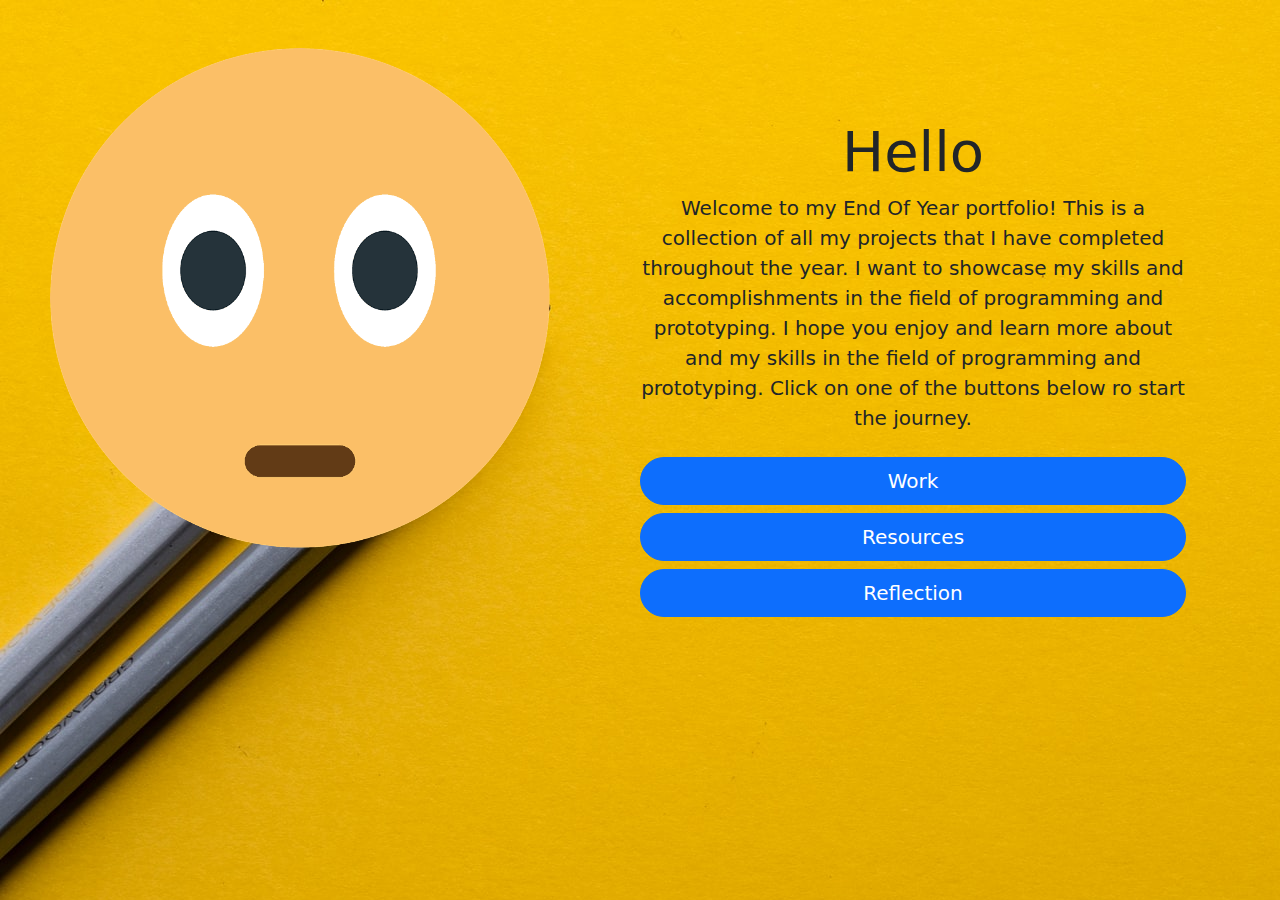
<file: index.html>
<!DOCTYPE html>
<html lang="en">
<head>
  <meta charset="UTF-8">
  <meta name="viewport" content="width=device-width, initial-scale=1.0">
  <title>Portfolio</title>
  <link href="images/blankStare.png" rel="icon" type="image/png">
  <link href="https://stackpath.bootstrapcdn.com/bootstrap/5.0.0-alpha1/css/bootstrap.min.css" rel="stylesheet">
  <link href="styles.css" rel="stylesheet">
</head>
<body class="bg-light">
  <div class="container mt-5">
    <div class="row justify-content-center">
      <div class="col-md-6 text-center">
        <img src="images/blankStare.png" class="rounded-circle img-fluid mb-4" alt="Profile Image">
        <h1 class="display-4">Hello</h1>
        <p class="lead">Welcome to my End Of Year portfolio! This is a collection of all my projects that I have completed throughout the year. I want to showcase my skills and accomplishments in the field of programming and prototyping. I hope you enjoy and learn more about and my skills in the field of programming and prototyping. Click on one of the buttons below ro start the journey.</p>
        <div class="d-grid gap-2 mt-4">
          <a href="work.html" class="btn btn-primary btn-lg rounded-pill">Work</a>
          <a href="resources.html" class="btn btn-primary btn-lg rounded-pill">Resources</a>
          <a href="reflection.html" class="btn btn-primary btn-lg rounded-pill">Reflection</a>
        </div>
      </div>
    </div>
  </div>
</body>
</html>
</file>
<file: styles.css>
/* styles.css */
body{
  background-image: url(images/yeloow-heaer.jpg);
  max-height: 100%;
  height: auto;
}


.bg-yellow {
  background-color: #FFF9C4; /* Light yellow color */
}

.bg-white {
  background-color: #FFFFFF; /* White color */
}

.img-fluid {
  max-width: 500px;
  height: auto;
  max-height: 100%; /* Ensure images don't exceed the height of their containers */
  left:50px;
  position: absolute;
}

.lead, .display-4, .d-grid{
  position: relative;
  left: 50%;
  top: 70px;
}
</file>
